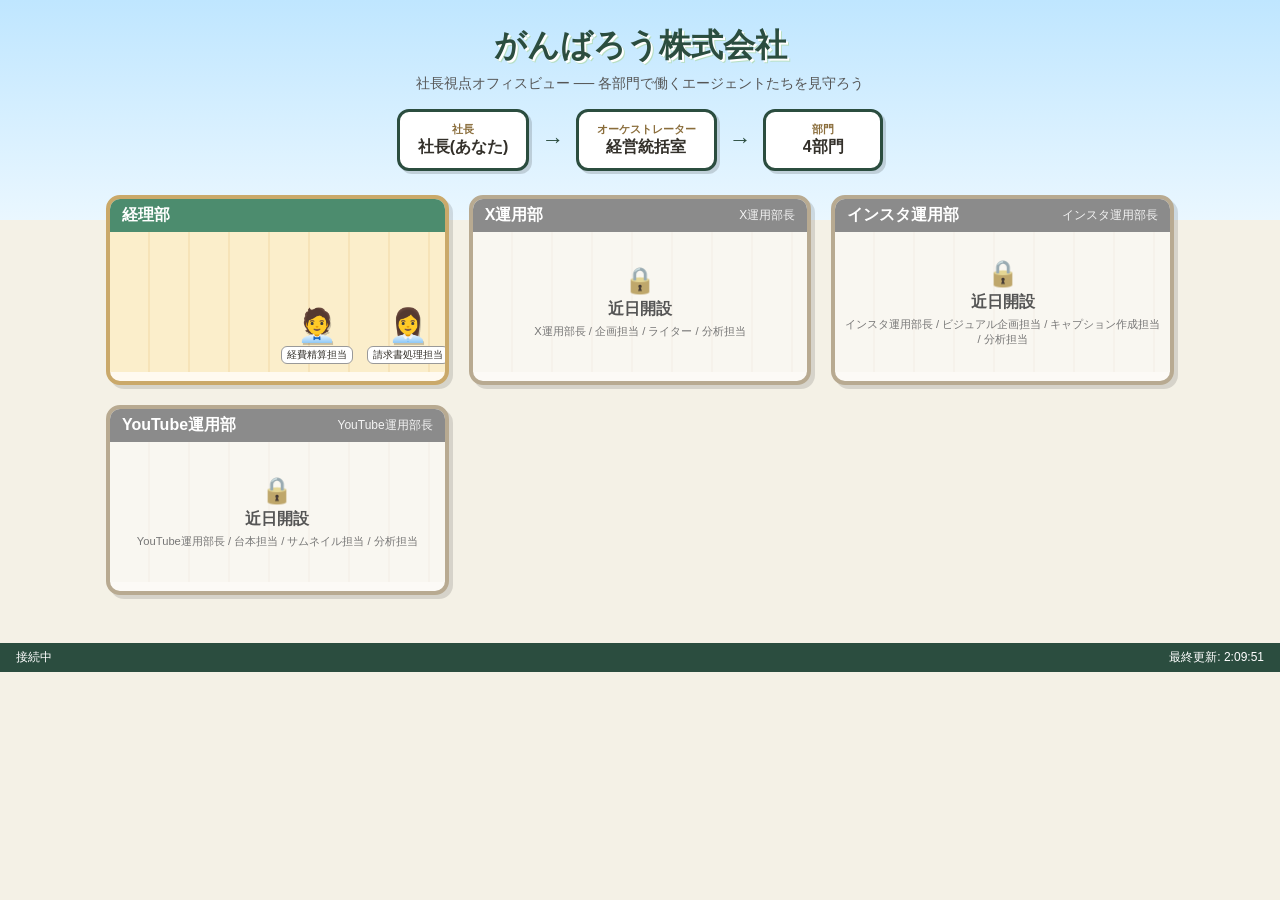
<file: webapp/index.html>
<!DOCTYPE html>
<html lang="ja">
<head>
<meta charset="UTF-8">
<meta name="viewport" content="width=device-width, initial-scale=1.0">
<title>がんばろう株式会社 - オフィスビュー</title>
<link rel="stylesheet" href="style.css">
</head>
<body>
  <header class="topbar">
    <h1 id="company-name">がんばろう株式会社</h1>
    <p class="subtitle">社長視点オフィスビュー ── 各部門で働くエージェントたちを見守ろう</p>
  </header>

  <section class="org-chain" id="org-chain">
    <!-- 社長 / 経営統括室 は JS で描画 -->
  </section>

  <main id="office" class="office">
    <!-- 部門ルームは JS で描画 -->
    <p class="loading">読み込み中...</p>
  </main>

  <footer class="statusbar">
    <span id="conn-status">company/org.json を読み込み中...</span>
    <span id="last-updated"></span>
  </footer>

  <script src="app.js"></script>
</body>
</html>
</file>
<file: webapp/style.css>
* {
  box-sizing: border-box;
}

body {
  margin: 0;
  font-family: "Hiragino Maru Gothic ProN", "Yu Gothic", "Meiryo", sans-serif;
  background: linear-gradient(180deg, #bfe6ff 0%, #eaf7ff 220px, #f4f1e6 220px, #f4f1e6 100%);
  color: #33302a;
  min-height: 100vh;
}

.topbar {
  text-align: center;
  padding: 24px 16px 8px;
}

.topbar h1 {
  margin: 0;
  font-size: 2rem;
  color: #2b4d3f;
  text-shadow: 2px 2px 0 #fff, 3px 3px 0 #b8dfc4;
}

.subtitle {
  margin: 6px 0 0;
  font-size: 0.9rem;
  color: #555;
}

.org-chain {
  display: flex;
  justify-content: center;
  align-items: center;
  gap: 12px;
  padding: 8px 16px 24px;
  flex-wrap: wrap;
}

.org-node {
  background: #fff;
  border: 3px solid #2b4d3f;
  border-radius: 12px;
  padding: 10px 18px;
  text-align: center;
  box-shadow: 3px 3px 0 rgba(0,0,0,0.15);
  min-width: 120px;
}

.org-node .role {
  font-size: 0.7rem;
  color: #8a6d3b;
  font-weight: bold;
}

.org-node .name {
  font-size: 1rem;
  font-weight: bold;
}

.org-arrow {
  font-size: 1.4rem;
  color: #2b4d3f;
}

.office {
  max-width: 1100px;
  margin: 0 auto;
  padding: 0 16px 48px;
  display: grid;
  grid-template-columns: repeat(auto-fit, minmax(260px, 1fr));
  gap: 20px;
}

.loading {
  text-align: center;
  grid-column: 1 / -1;
  color: #777;
}

.room {
  position: relative;
  background: #fffaf0;
  border: 4px solid #caa96a;
  border-radius: 14px;
  min-height: 190px;
  overflow: hidden;
  box-shadow: 4px 4px 0 rgba(0,0,0,0.12);
}

.room-header {
  background: #caa96a;
  color: #fff;
  padding: 6px 12px;
  font-weight: bold;
  display: flex;
  justify-content: space-between;
  align-items: center;
}

.room-header .head-name {
  font-size: 0.75rem;
  font-weight: normal;
  opacity: 0.9;
}

.room.active .room-header {
  background: #4c8c6e;
}

.room.planned {
  filter: grayscale(0.6);
}

.room.planned .room-header {
  background: #8b8b8b;
}

.room-floor {
  position: relative;
  height: 140px;
  background:
    repeating-linear-gradient(90deg, #fbeecb, #fbeecb 38px, #f6e3b8 38px, #f6e3b8 40px);
}

.locked-overlay {
  position: absolute;
  inset: 0;
  display: flex;
  flex-direction: column;
  align-items: center;
  justify-content: center;
  gap: 4px;
  background: rgba(255,255,255,0.55);
  color: #555;
  font-weight: bold;
  text-align: center;
  padding: 8px;
}

.locked-overlay .lock-icon {
  font-size: 1.6rem;
}

.locked-overlay .planned-roles {
  font-size: 0.7rem;
  font-weight: normal;
  color: #777;
}

.character {
  position: absolute;
  bottom: 8px;
  display: flex;
  flex-direction: column;
  align-items: center;
  transition: left 2.2s ease-in-out;
}

.character .avatar {
  font-size: 2rem;
  animation: bob 1.4s ease-in-out infinite;
  filter: drop-shadow(1px 2px 0 rgba(0,0,0,0.2));
}

.character.idle .avatar {
  animation-duration: 2.6s;
}

.character .label {
  font-size: 0.65rem;
  background: #fff;
  border: 1px solid #999;
  border-radius: 6px;
  padding: 1px 5px;
  margin-top: 2px;
  white-space: nowrap;
}

.character .bubble {
  position: absolute;
  bottom: 100%;
  left: 50%;
  transform: translateX(-50%);
  background: #fff;
  border: 2px solid #2b4d3f;
  border-radius: 8px;
  padding: 3px 8px;
  font-size: 0.65rem;
  white-space: nowrap;
  margin-bottom: 6px;
  opacity: 0;
  transition: opacity 0.3s;
  pointer-events: none;
}

.character.working .bubble {
  opacity: 1;
}

@keyframes bob {
  0%, 100% { transform: translateY(0); }
  50% { transform: translateY(-6px); }
}

.statusbar {
  position: sticky;
  bottom: 0;
  display: flex;
  justify-content: space-between;
  padding: 6px 16px;
  background: #2b4d3f;
  color: #fff;
  font-size: 0.75rem;
}
</file>
